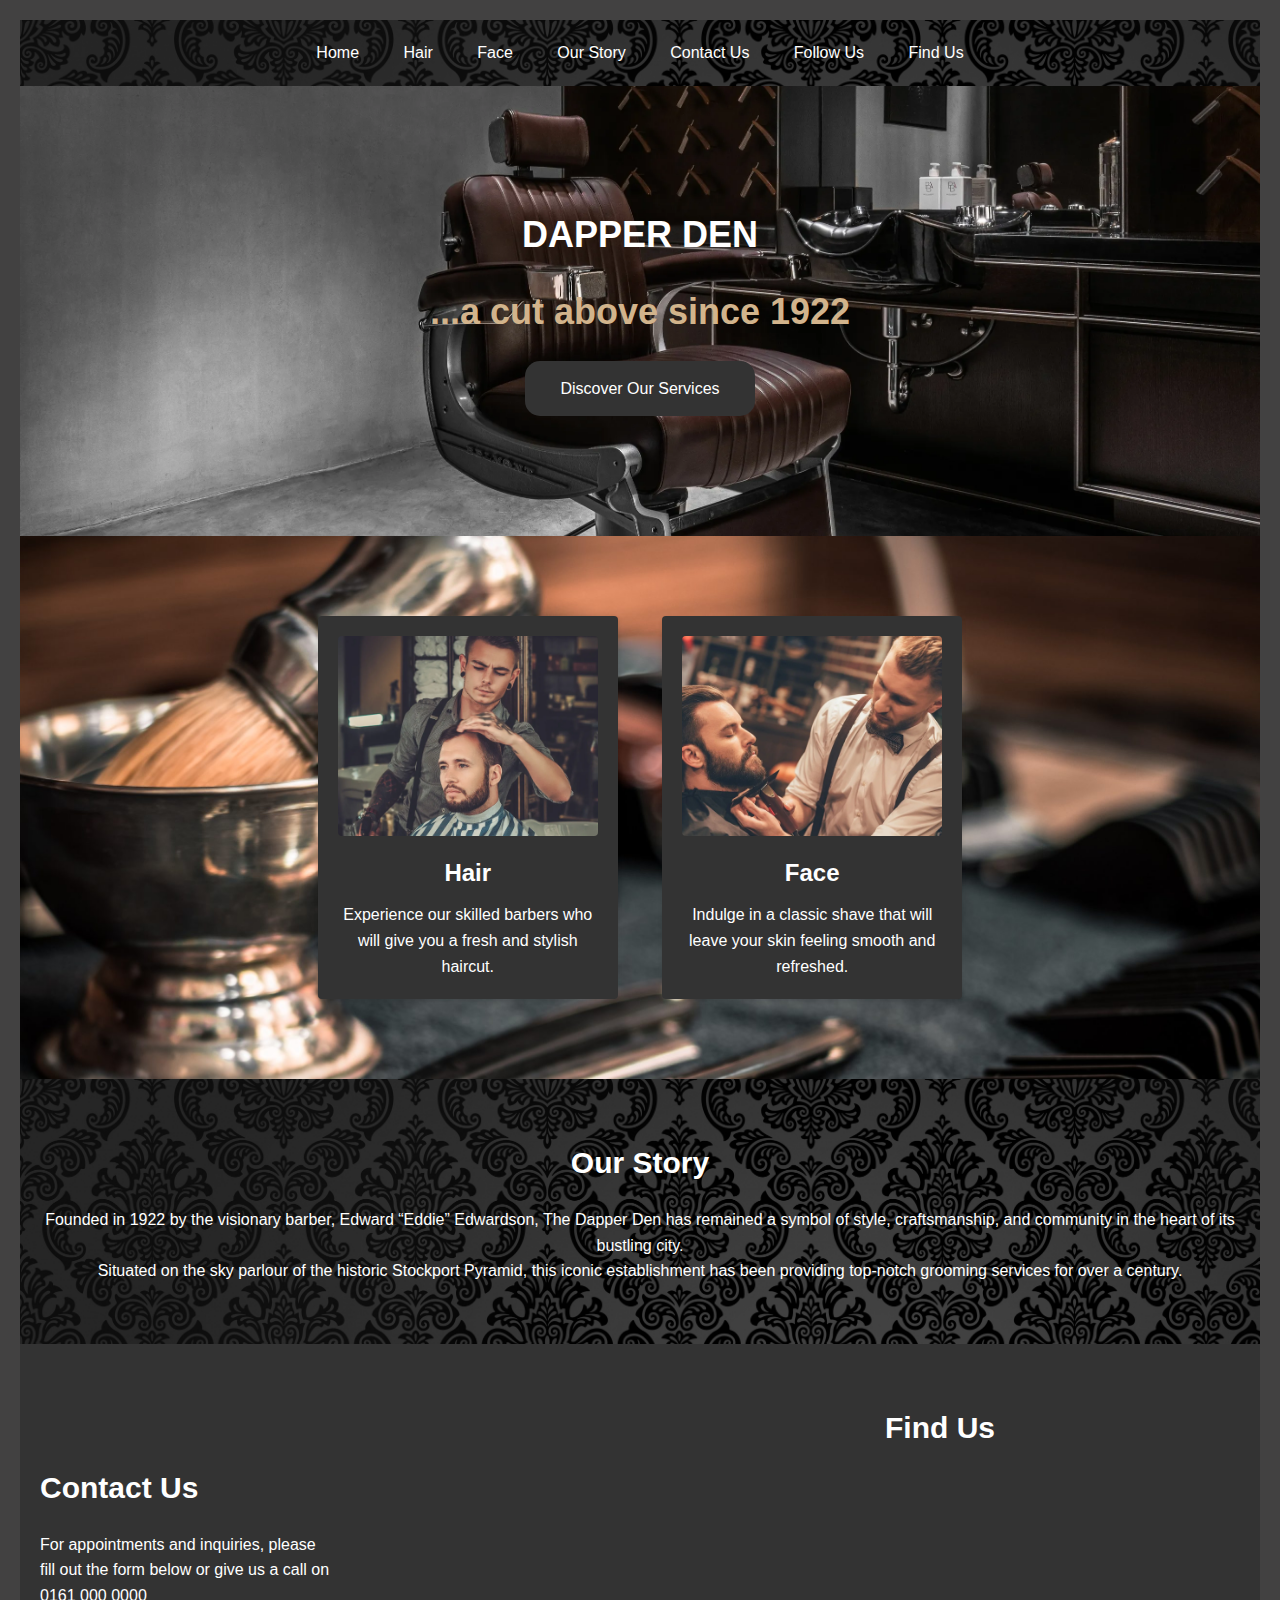
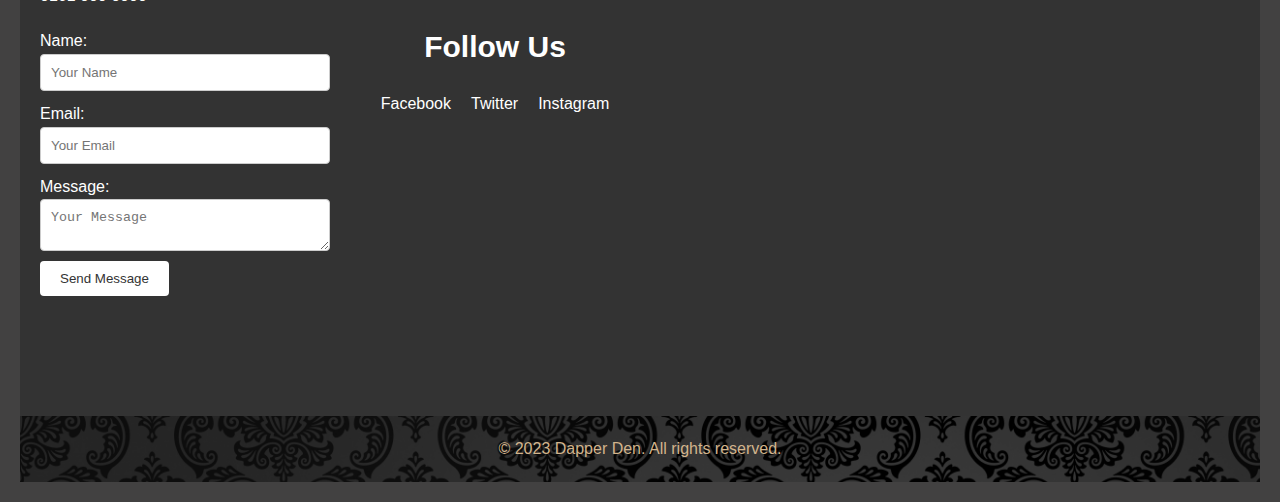
<file: index.html>
<!DOCTYPE html>
<html lang="en">

<head>
  <meta charset="UTF-8">
  <meta name="viewport" content="width=device-width, initial-scale=1.0">
  <title>Dapper Den Barbershop</title>
  <link rel="icon" type="image/png" href="barbershop.png">
  <link rel="stylesheet" href="styles.css">
  <link rel="stylesheet" href="haircuts.css">
  <style>
    body {
      cursor: url('cursor.png'), auto;
      font-family: "helvetica", sans-serif;
      margin: 0;
      padding: 20px;
      background-color: #424141;
    }

    h1 {
      text-align: center;
    }

    .shave-list {
      list-style: none;
      padding: 0;
      margin-top: 30px;
      display: flex;
      flex-wrap: wrap;
      justify-content: space-between;
    }

    .shave-item {
      flex: 0 0 calc(33.33% - 20px);
      padding: 10px;
      background-color: #ffffff;
      border-radius: 5px;
      margin-bottom: 10px;
      text-align: center;
    }

    .shave-item img {
      width: 100%;
    }

    .shave-item span {
      font-weight: bold;
    }
  </style>
</head>

<body>
  <header>
    <nav>
      <ul>
        <li><a href="index.html">Home</a></li>
        <li><a href="haircuts.html">Hair</a></li>
        <li><a href="shaves.html">Face</a></li>
        <li><a href="#about">Our Story</a></li>
        <li><a href="#contact">Contact Us</a></li>
        <li><a href="#contact">Follow Us</a></li>
        <li><a href="#contact">Find Us</a></li>
      </ul>
    </nav>
  </header>
  <main>
    <section id="hero">
      <h1>DAPPER DEN</h1>
      <h2>...a cut above since 1922</h2>
      <p></p>
      <a href="#services" class="button">Discover Our Services</a>
    </section>

    <section id="services">
      <div class="service">
        <a href="haircuts.html">
          <img src="haircut.png" alt="Image of a man aged around 30 having his hair cut">
          <h3>Hair</h3>
          <p>Experience our skilled barbers who will give you a fresh and stylish haircut.</p>
        </a>
      </div>
      <div class="service">
        <a href="shaves.html">
          <img src="shave.png" alt="Image of a man aged around 30 having his beard trimmed">
          <h3>Face</h3>
          <p>Indulge in a classic shave that will leave your skin feeling smooth and refreshed.</p>
        </a>
      </div>
    </section>

    <section id="about">
      <h2>Our Story</h2>
      <p>Founded in 1922 by the visionary barber, Edward “Eddie” Edwardson, The Dapper Den has remained a symbol of style, craftsmanship, and community in the heart of its bustling city.<br>Situated on the sky parlour of the historic Stockport Pyramid, this iconic establishment has been providing top-notch grooming services for over a century.</p>
    </section>
    
    <section id="contact">
      <div class="contact-form">
        <h2>Contact Us</h2>
        <p>For appointments and inquiries, please fill out the form below or give us a call on 0161 000 0000</p>
        <form>
          <label for="name">Name:</label>
          <input type="text" id="name" placeholder="Your Name">
          <label for="email">Email:</label>
          <input type="email" id="email" placeholder="Your Email">
          <label for="message">Message:</label>
          <textarea id="message" placeholder="Your Message"></textarea>
          <button type="submit">Send Message</button>
        </form>
      </div>
      <div class="social-media">
        <h2>Follow Us</h2>
        <div class="social-links">
          <a href="https://www.facebook.com">Facebook</a>
          <a href="https://www.twitter.com">Twitter</a>
          <a href="https://www.instagram.com">Instagram</a>
        </div>
      </div>
      <div class="google-maps">
        <h2>Find Us</h2>
        <h2><iframe src="https://www.google.com/maps/embed?pb=!1m13!1m8!1m3!1d9513.526677767031!2d-2.1754!3d53.408!3m2!1i1024!2i768!4f13.1!3m2!1m1!2zNTPCsDI0JzI4LjgiTiAywrAxMCczMS40Ilc!5e0!3m2!1sen!2suk!4v1688654091059!5m2!1sen!2suk" width="600" height="450" style="border:0;" allowfullscreen="" loading="lazy" referrerpolicy="no-referrer-when-downgrade"></iframe></h2>
    </section>
    
    <style>
      .contact-form p {
        margin-bottom: 20px;
      }
    </style>
    
    
  </main>
  <footer>
    <section class="rights-reserved">
      <p>&copy; 2023 Dapper Den. All rights reserved.</p>
    </section>
  </footer>
</body>
</html>
</file>
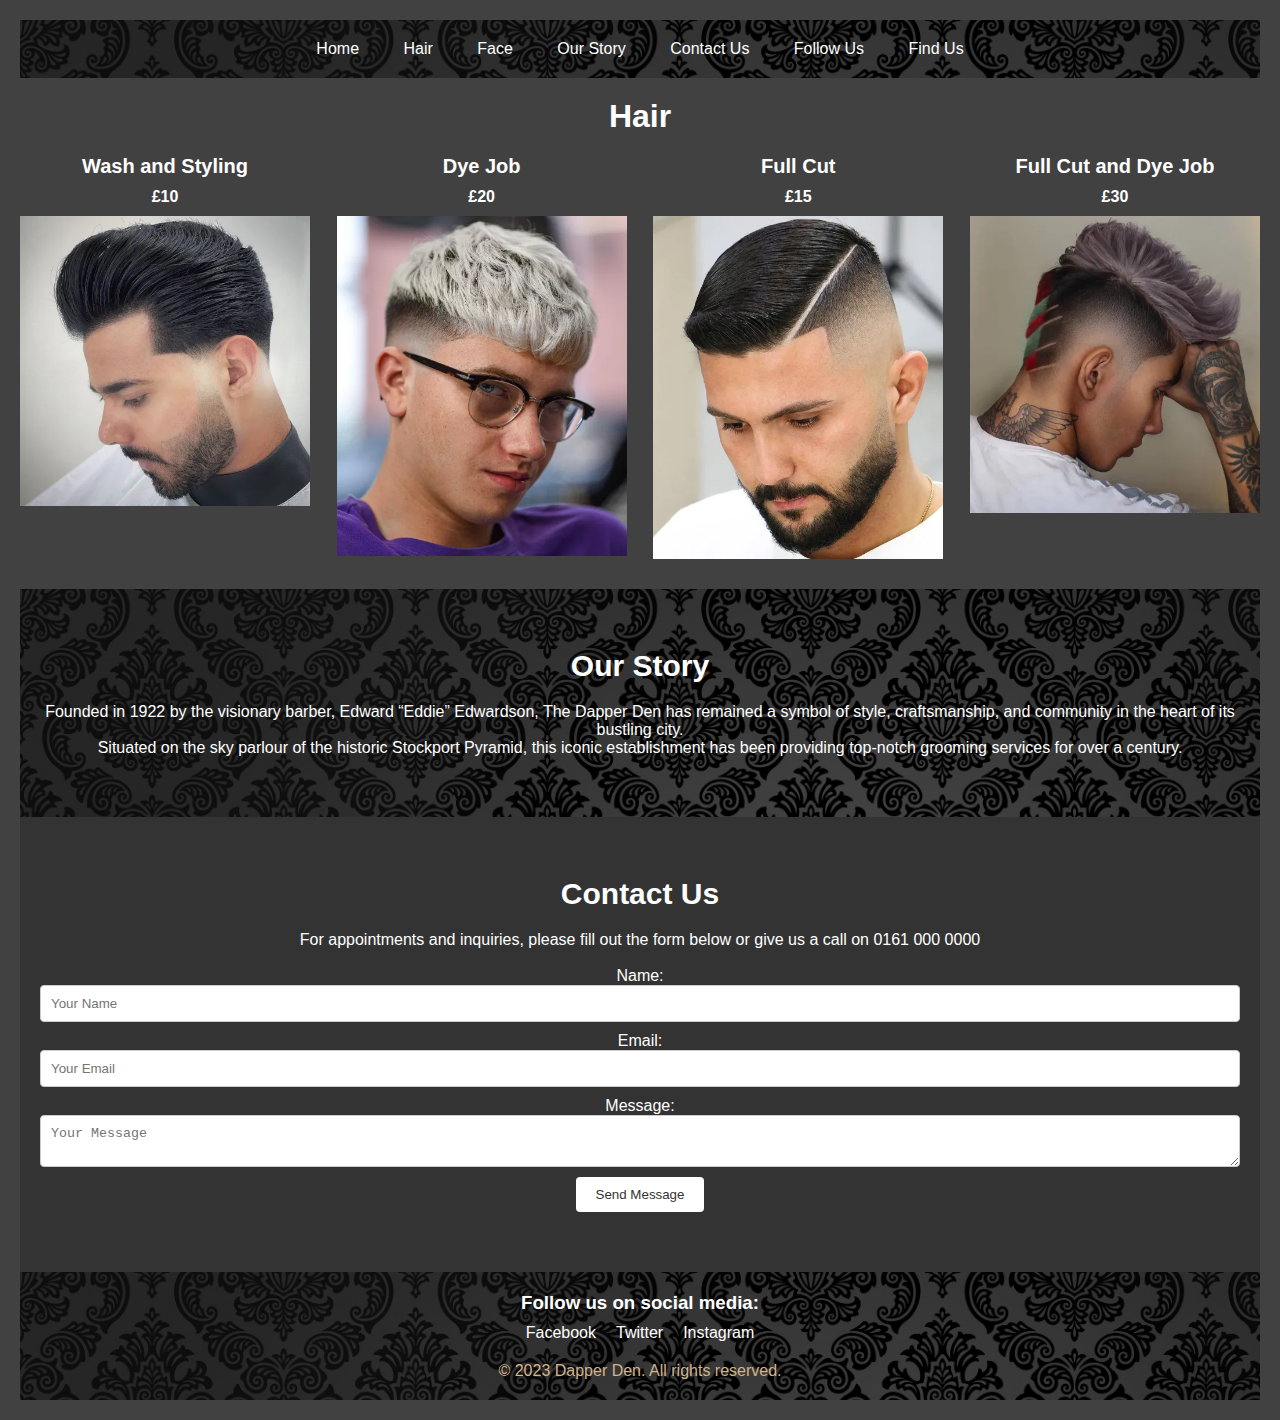
<file: haircuts.html>
<!DOCTYPE html>
<html>
<head>
  <title>Hair - Dapper Den</title>
  <link rel="icon" type="image/png" href="barbershop.png">
  <link rel="stylesheet" href="haircuts.css">
</head>
<body>
  <header>
    <nav>
      <ul>
        <li><a href="index.html">Home</a></li>
        <li><a href="haircuts.html">Hair</a></li>
        <li><a href="shaves.html">Face</a></li>
        <li><a href="#about">Our Story</a></li>
        <li><a href="#contact">Contact Us</a></li>
        <li><a href="#contact">Follow Us</a></li>
        <li><a href="#contact">Find Us</a></li>
      </ul>
    </nav>
  </header>

  <h1>Hair</h1>
  
  <div class="haircuts-container">
    <div class="haircut">
      <h2>Wash and Styling</h2>
      <p class="price">£10</p>
      <img src="styling.png" alt="Image of a man with a washed and styled hair">
    </div>
  
    <div class="haircut">
      <h2>Dye Job</h2>
      <p class="price">£20</p>
      <img src="dye-job.png" alt="Image of a man with dyed hair">
    </div>
  
    <div class="haircut">
      <h2>Full Cut</h2>
      <p class="price">£15</p>
      <img src="full-cut.png" alt="Image of a man with a full haircut">
    </div>

    <div class="haircut">
      <h2>Full Cut and Dye Job</h2>
      <p class="price">£30</p>
      <img src="full-cut-and-dye-job.png" alt="Image of a man with a full haircut and dye job">
    </div>
  </div>

  <section id="about">
    <h2>Our Story</h2>
    <p>Founded in 1922 by the visionary barber, Edward “Eddie” Edwardson, The Dapper Den has remained a symbol of style, craftsmanship, and community in the heart of its bustling city.
    <br>Situated on the sky parlour of the historic Stockport Pyramid, this iconic establishment has been providing top-notch grooming services for over a century.</p>
  </section>

  <section id="contact">
    <h2>Contact Us</h2>
    <p>For appointments and inquiries, please fill out the form below or give us a call on 0161 000 0000</p>
    &nbsp
    <form>
      <label for="name">Name:</label>
      <input type="text" id="name" placeholder="Your Name">
      <label for="email">Email:</label>
      <input type="email" id="email" placeholder="Your Email">
      <label for="message">Message:</label>
      <textarea id="message" placeholder="Your Message"></textarea>
      <button type="submit">Send Message</button>
    </form>
  </section>
  <footer>
    <section class="social-media">
      <h3>Follow us on social media:</h3>
      <div class="social-links">
        <a href="https://www.facebook.com">Facebook</a>
        <a href="https://www.twitter.com">Twitter</a>
        <a href="https://www.instagram.com">Instagram</a>
      </div>
    </section>
    <section class="rights-reserved">
      <p>&copy; 2023 Dapper Den. All rights reserved.</p>
    </section>
  </footer>
  
</body>
</html>
</file>
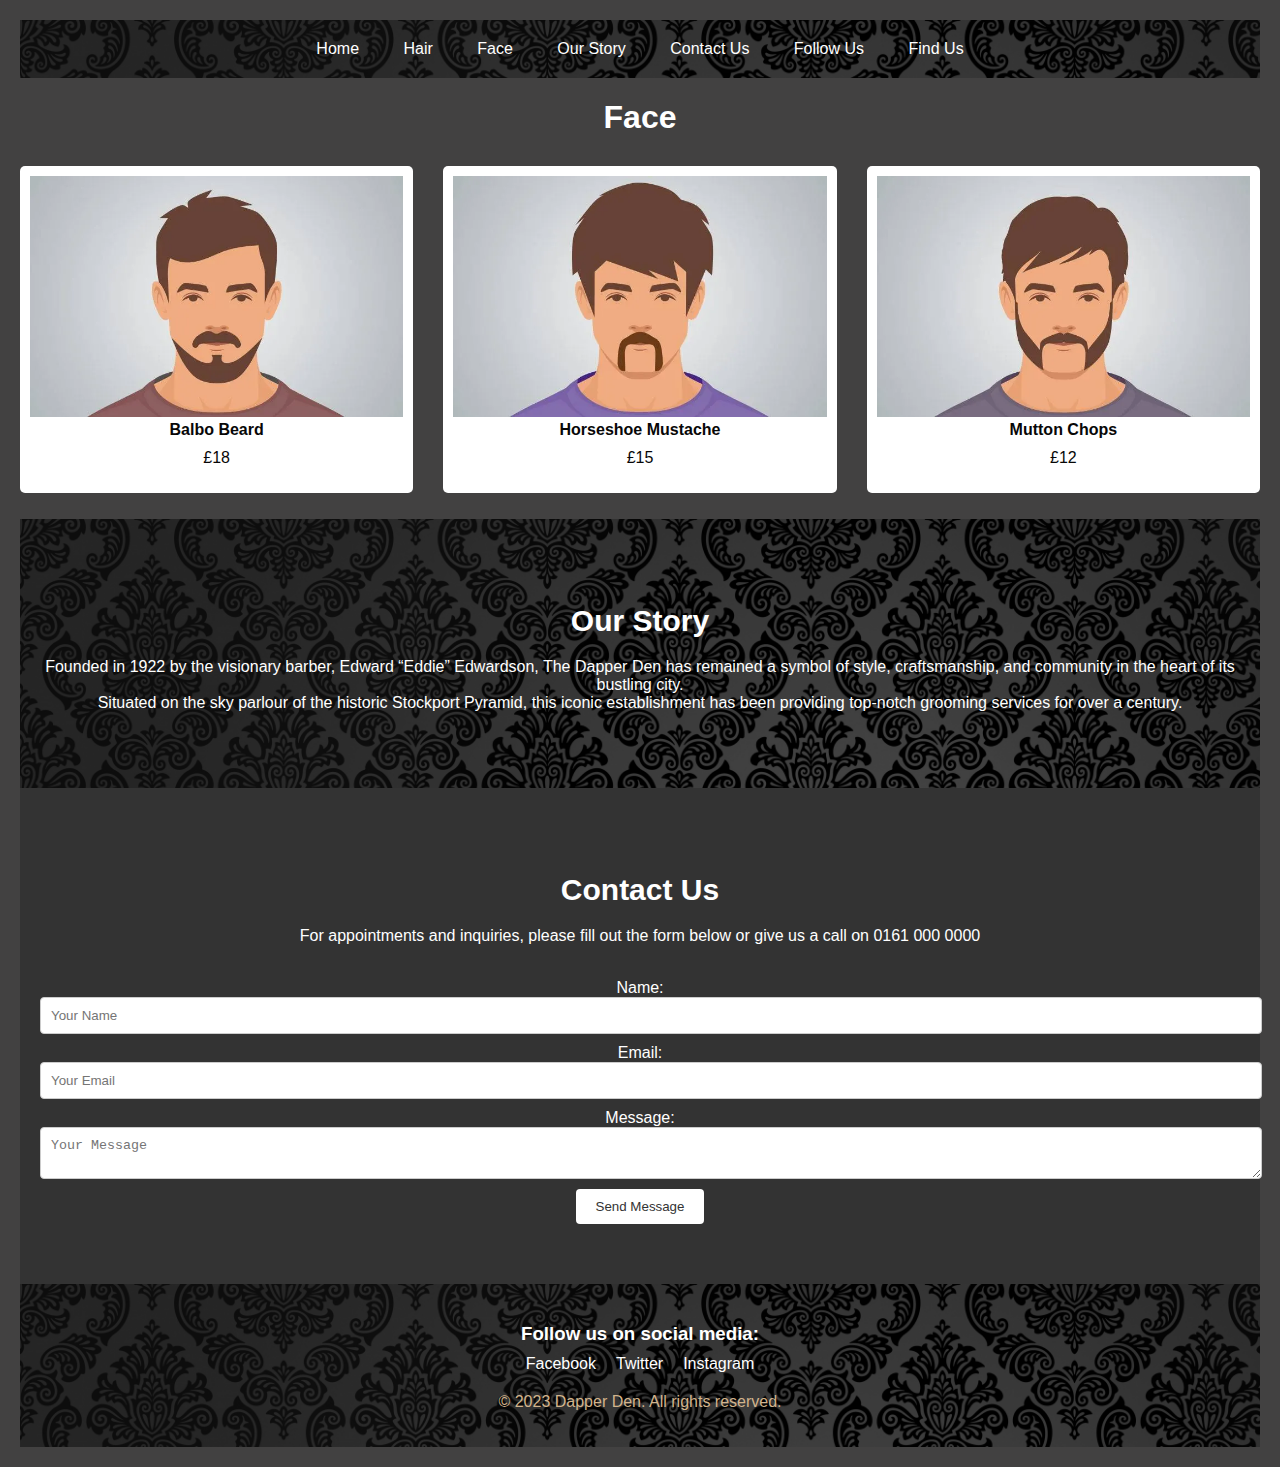
<file: shaves.html>
<!DOCTYPE html>
<html>
<head>
  <title>Face - Dapper Den</title>
  <link rel="icon" type="image/png" href="barbershop.png">
  <link rel="stylesheet" href="shaves.css">
  <style>
    body {
      font-family: "helvetica", sans-serif;
      margin: 0;
      padding: 20px;
      background-color: #424141;
    }
    
    h1 {
      text-align: center;
    }
    
    .shave-list {
      list-style: none;
      padding: 0;
      margin-top: 30px;
      display: flex;
      flex-wrap: wrap;
      justify-content: space-between;
    }
    
    .shave-item {
      flex: 0 0 calc(33.33% - 20px);
      padding: 10px;
      background-color: #ffffff;
      border-radius: 5px;
      margin-bottom: 10px;
      text-align: center;
    }
    
    .shave-item img {
      width: 100%;
    }
    
    .shave-item span {
      font-weight: bold;
    }
  </style>
</head>
<body>
  <header>
    <nav>
      <ul>
        <li><a href="index.html">Home</a></li>
        <li><a href="haircuts.html">Hair</a></li>
        <li><a href="shaves.html">Face</a></li>
        <li><a href="#about">Our Story</a></li>
        <li><a href="#contact">Contact Us</a></li>
        <li><a href="#contact">Follow Us</a></li>
        <li><a href="#contact">Find Us</a></li>
      </ul>
    </nav>
  </header>

  <h1>Face</h1>
  <ul class="shave-list">
    <li class="shave-item">
      <img src="balbobeard.png" alt="Cartoon image of a man with a Balbo Beard">
      <span>Balbo Beard</span>
      <p>£18</p>
    </li>
    <li class="shave-item">
      <img src="horseshoemustache.png" alt="Cartoon image of a man with a Horseshoe Mustache">
      <span>Horseshoe Mustache</span>
      <p>£15</p>
    </li>
    <li class="shave-item">
      <img src="muttonchops.png" alt="Cartoon image of a man with Mutton Chops">
      <span>Mutton Chops</span>
      <p>£12</p>
    </li>
  </ul>

  <section id="about">
    <h2>Our Story</h2>
    <p>Founded in 1922 by the visionary barber, Edward “Eddie” Edwardson, The Dapper Den has remained a symbol of style, craftsmanship, and community in the heart of its bustling city.
    <br>Situated on the sky parlour of the historic Stockport Pyramid, this iconic establishment has been providing top-notch grooming services for over a century.</p>
  </section>
  
  <section id="contact">
    <h2>Contact Us</h2>
    <p>For appointments and inquiries, please fill out the form below or give us a call on 0161 000 0000</p>
    &nbsp
    <form>
      <label for="name">Name:</label>
      <input type="text" id="name" placeholder="Your Name">
      <label for="email">Email:</label>
      <input type="email" id="email" placeholder="Your Email">
      <label for="message">Message:</label>
      <textarea id="message" placeholder="Your Message"></textarea>
      <button type="submit">Send Message</button>
    </form>
  </section>

  <footer>
    <section class="social-media">
      <h3>Follow us on social media:</h3>
      <div class="social-links">
        <a href="https://www.facebook.com">Facebook</a>
        <a href="https://www.twitter.com">Twitter</a>
        <a href="https://www.instagram.com">Instagram</a>
      </div>
    </section>
    <section class="rights-reserved">
      <p>&copy; 2023 Dapper Den. All rights reserved.</p>
    </section>
  </footer>
  
</html>
</file>
<file: styles.css>
body {
  font-family: "helvetica", sans-serif;
  line-height: 1.6;
  color: #333;
}

header {
  background-image: url('trad.png');
  background-size: cover;
  background-color: #333;
  padding: 20px;
}

nav ul {
  list-style-type: none;
  margin: 0;
  padding: 0;
  text-align: center;
}

nav ul li {
  display: inline-block;
}

nav ul li a {
  color: #fff;
  text-decoration: none;
  padding: 10px 20px;
}

nav ul li a:visited {
  color: #fff;
}

nav ul li a:hover {
  color: #d2b48c;
}

#hero {
  background-image: url('barber.jpg');
  background-size: cover;
  text-align: center;
  padding: 100px;
  color: #fff;
}

#hero h1,
#hero h2 {
  font-size: 36px;
  margin-bottom: 20px;
}

#hero h2 {
  color: #d2b48c;
}

.button {
  display: inline-block;
  padding: 15px 35px;
  background-color: #333;
  color: #fff;
  text-decoration: none;
  border-radius: 15px;
  margin-bottom: 20px;
}

.button:hover {
  background-color: #444;
}

#services {
  background-image: url('barber2.png');
  background-size: cover;
  padding: 60px 20px;
  text-align: center;
  background-color: #f7f7f7;
}

#services h2 {
  font-size: 30px;
  margin-bottom: 20px;
  color: #fff;
}

.service {
  display: inline-block;
  width: 300px;
  padding: 20px;
  margin: 20px;
  background-color: #fff;
  border-radius: 4px;
  box-shadow: 0 2px 4px rgba(0, 0, 0, 0.1);
}

.service img {
  width: 100%;
  max-height: 200px;
  object-fit: cover;
  border-radius: 4px;
}

.service h3 {
  font-size: 24px;
  margin: 10px 0;
  color: #fff;
}

.service a {
  text-decoration: none;
  color: #fff;
}

#about {
  background-image: url('trad.png');
  background-size: cover;
  padding: 60px 20px;
  text-align: center;
}

#about h2 {
  font-size: 30px;
  margin-bottom: 20px;
  color: #d2b48c;
}

#contact {
  padding: 60px 20px;
  text-align: center;
  background-color: #f7f7f7;
  display: flex;
  justify-content: space-between;
  align-items: center;
}

#contact h2 {
  font-size: 30px;
  margin-bottom: 20px;
  color: #333;
}

.contact-form {
  flex: 1;
  text-align: left;
}

.social-media {
  flex: 1;
  margin-left: 20px;
}

form input,
form textarea {
  display: block;
  width: 100%;
  padding: 10px;
  margin-bottom: 10px;
  border-radius: 4px;
  border: 1px solid #ccc;
}

form button {
  display: inline-block;
  padding: 10px 20px;
  background-color: #333;
  color: #fff;
  border: none;
  border-radius: 4px;
  cursor: pointer;
}

footer {
  background-image: url('trad.png');
  background-size: cover;
  background-color: #333;
  padding: 20px;
  color: #fff;
  text-align: center;
}

header,
.button,
#services .service,
#about,
#contact,
footer {
  background-color: #333;
  color: #fff;
}

nav ul li a,
.service a,
a {
  color: #fff;
  text-decoration: none;
}

nav ul li a:visited {
  color: #fff;
}

nav ul li a:hover,
.button:hover {
  color: #d2b48c;
}

#hero {
  background-color: #333;
}

.service {
  background-color: #444;
}

#services h2,
.service h3,
#about h2,
#contact h2 {
  color: #fff;
}

form button {
  background-color: #fff;
  color: #333;
  text-decoration: none;
}

footer p,
.rights-reserved p {
  color: #fff;
}

.social-media h3 {
  margin-bottom: 10px;
  color: white;
}

.social-links {
  display: flex;
  justify-content: center;
  margin-bottom: 20px;
}

.social-links a {
  display: inline-block;
  margin: 0 10px;
  color: white;
  text-decoration: none;
  transition: color 0.3s ease;
}

.social-links a:hover {
  color: #d2b48c;
}

.rights-reserved {
  text-align: center;
  color: white;
}
</file>
<file: haircuts.css>
* {
    margin: 0;
    padding: 0;
    box-sizing: border-box;
  }
  
  header {
    background-image: url('trad.png');
    background-size: cover;
    background-color: #333;
    padding: 20px;
  }
  
  nav ul {
    list-style-type: none;
    margin: 0;
    padding: 0;
    text-align: center;
  }
  
  nav ul li {
    display: inline-block;
  }
  
  nav ul li a {
    color: #fff;
    text-decoration: none;
    padding: 10px 20px;
  }
  
  nav ul li a:visited {
    color: #fff;
  }
  
  nav ul li a:hover {
    color: #d2b48c; 
  }
  
  
  body {
    font-family: "helvetica", sans-serif;
    margin: 0;
    padding: 20px;
    background-color: #424141;
    color: white; 
  }
  
  h1 {
    text-align: center;
    margin: 20px 0;
  }
  
  .haircuts-container {
    display: flex;
    flex-wrap: wrap;
    justify-content: space-between;
  }
  
  .haircut {
    flex-basis: calc(25% - 20px); 
    display: flex;
    flex-direction: column;
    align-items: center;
    margin-bottom: 30px;
  }
  
  .haircut h2 {
    font-size: 20px;
    margin-bottom: 10px;
  }
  
  .haircut p.price {
    font-size: 16px;
    font-weight: bold;
  }
  
  .haircut img {
    width: 100%;
    height: auto;
    object-fit: cover;
    margin-top: 10px;
  }
  
  
  #about {
    background-image: url('trad.png');
    background-size: cover;
    padding: 60px 20px;
    text-align: center;
  }
  
  #about h2 {
    font-size: 30px;
    margin-bottom: 20px;
    color: #333;
  }
  
  #contact {
    padding: 60px 20px;
    text-align: center;
    background-color: #f7f7f7;
  }
  
  #contact h2 {
    font-size: 30px;
    margin-bottom: 20px;
    color: #333;
  }
  
  form input,
  form textarea {
    display: block;
    width: 100%;
    padding: 10px;
    margin-bottom: 10px;
    border-radius: 4px;
    border: 1px solid #ccc;
  }
  
  form button {
    display: inline-block;
    padding: 10px 20px;
    background-color: #333;
    color: #fff;
    border: none;
    border-radius: 4px;
    cursor: pointer;
  }
  
  /* Footer */
  footer {
    background-image: url('trad.png');
    background-size: cover;
    background-color: #333;
    padding: 20px;
    color: #fff;
    text-align: center;
  }
  
  /* Color styles */
  header,
  .button,
  #services .service,
  #about,
  #contact,
  footer {
    background-color: #333;
    color: #fff;
  }
  
  nav ul li a {
    color: #fff;
    text-decoration: none;
  }
  
  #hero {
    background-color: #333;
  }
  
  .service {
    background-color: #444;
  }
  
  #services h2,
  .service h3,
  #about h2,
  #contact h2 {
    color: #fff;
  }
  
  form button {
    background-color: #fff;
    color: #333;
  }
  
  footer p {
    color: #fff;
  }
  
  a {
    color: #fff;
    text-decoration: none;
  }
  
  a:hover {
    text-decoration: none;
  }
  
  footer {
  background-color: #f2f2f2;
  padding: 20px;
}

.social-media {
  text-align: center;
}

.social-media h3 {
  margin-bottom: 10px;
  color: white;
}

.social-links {
  display: flex;
  justify-content: center;
  margin-bottom: 20px;
}

.social-links a {
  display: inline-block;
  margin: 0 10px;
  color: white;
  text-decoration: none;
  transition: color 0.3s ease;
}

.social-links a:hover {
  color: #d2b48c;
}

.rights-reserved {
  text-align: center;
  color: white;
}

.rights-reserved p {
  color: #d2b48c;
}
</file>
<file: shaves.css>
header {
    background-image: url('trad.png');
    background-size: cover;
    background-color: #333;
    padding: 20px;
  }
  
  nav ul {
    list-style-type: none;
    margin: 0;
    padding: 0;
    text-align: center;
  }
  
  nav ul li {
    display: inline-block;
  }
  
  nav ul li a {
    color: #fff;
    text-decoration: none;
    padding: 10px 20px;
  }
  
  nav ul li a:visited {
    color: #fff;
  }
  
  nav ul li a:hover {
    color: #d2b48c; 
  }
  
  body {
    font-family: "helvetica", sans-serif;
    margin: 0;
    padding: 20px;
    background-color: #2b2929;
    color: white; 
  }
  
  h1 {
    text-align: center;
  }
  
  .shave-list {
    list-style: none;
    padding: 0;
    margin-top: 30px;
    display: flex;
    flex-wrap: wrap;
    justify-content: space-between;
    color: rgb(7, 7, 7); 
  }
  
  .shave-item {
    width: calc(50% - 10px);
    padding: 10px;
    background-color: #ffffff;
    border-radius: 5px;
    margin-bottom: 10px;
    text-align: center;
    box-sizing: border-box;
  }
  
  .shave-item img {
    width: 100%;
  }
  
  .shave-item span {
    font-weight: bold;
  }
  
  .shave-item p {
    margin-top: 10px;
  }
  
  #about {
    background-image: url('trad.png');
    background-size: cover;
    padding: 60px 20px;
    text-align: center;
  }
  
  #about h2 {
    font-size: 30px;
    margin-bottom: 20px;
    color: #333;
  }
  
  #contact {
    padding: 60px 20px;
    text-align: center;
    background-color: #f7f7f7;
  }
  
  #contact h2 {
    font-size: 30px;
    margin-bottom: 20px;
    color: #333;
  }
  
  form input,
  form textarea {
    display: block;
    width: 100%;
    padding: 10px;
    margin-bottom: 10px;
    border-radius: 4px;
    border: 1px solid #ccc;
  }
  
  form button {
    display: inline-block;
    padding: 10px 20px;
    background-color: #333;
    color: #fff;
    border: none;
    border-radius: 4px;
    cursor: pointer;
  }
  
  footer {
    background-image: url('trad.png');
    background-size: cover;
    background-color: #333;
    padding: 20px;
    color: #fff;
    text-align: center;
  }
  
  header,
  .button,
  #services .service,
  #about,
  #contact,
  footer {
    background-color: #333;
    color: #fff;
  }
  
  nav ul li a {
    color: #fff;
    text-decoration: none;
  }
  
  #hero {
    background-color: #333;
  }
  
  .service {
    background-color: #444;
  }
  
  #services h2,
  .service h3,
  #about h2,
  #contact h2 {
    color: #fff;
  }
  
  form button {
    background-color: #fff;
    color: #333;
    text-decoration: none; 
  }
  
  footer p {
    color: #fff;
  }
  
  a {
    color: #fff;
    text-decoration: none;
  }
  
  a:hover {
    text-decoration: none;
  }
  
  footer {
    background-color: #f2f2f2;
    padding: 20px;
  }
  
  .social-media {
    text-align: center;
  }
  
  .social-media h3 {
    margin-bottom: 10px;
    color: white;
  }
  
  .social-links {
    display: flex;
    justify-content: center;
    margin-bottom: 20px;
  }
  
  .social-links a {
    display: inline-block;
    margin: 0 10px;
    color: white;
    text-decoration: none;
    transition: color 0.3s ease;
  }
  
  .social-links a:hover {
    color: #d2b48c;
  }
  
  .rights-reserved {
    text-align: center;
    color: white;
  }
  
  .rights-reserved p {
    color: #d2b48c;
  }
</file>
